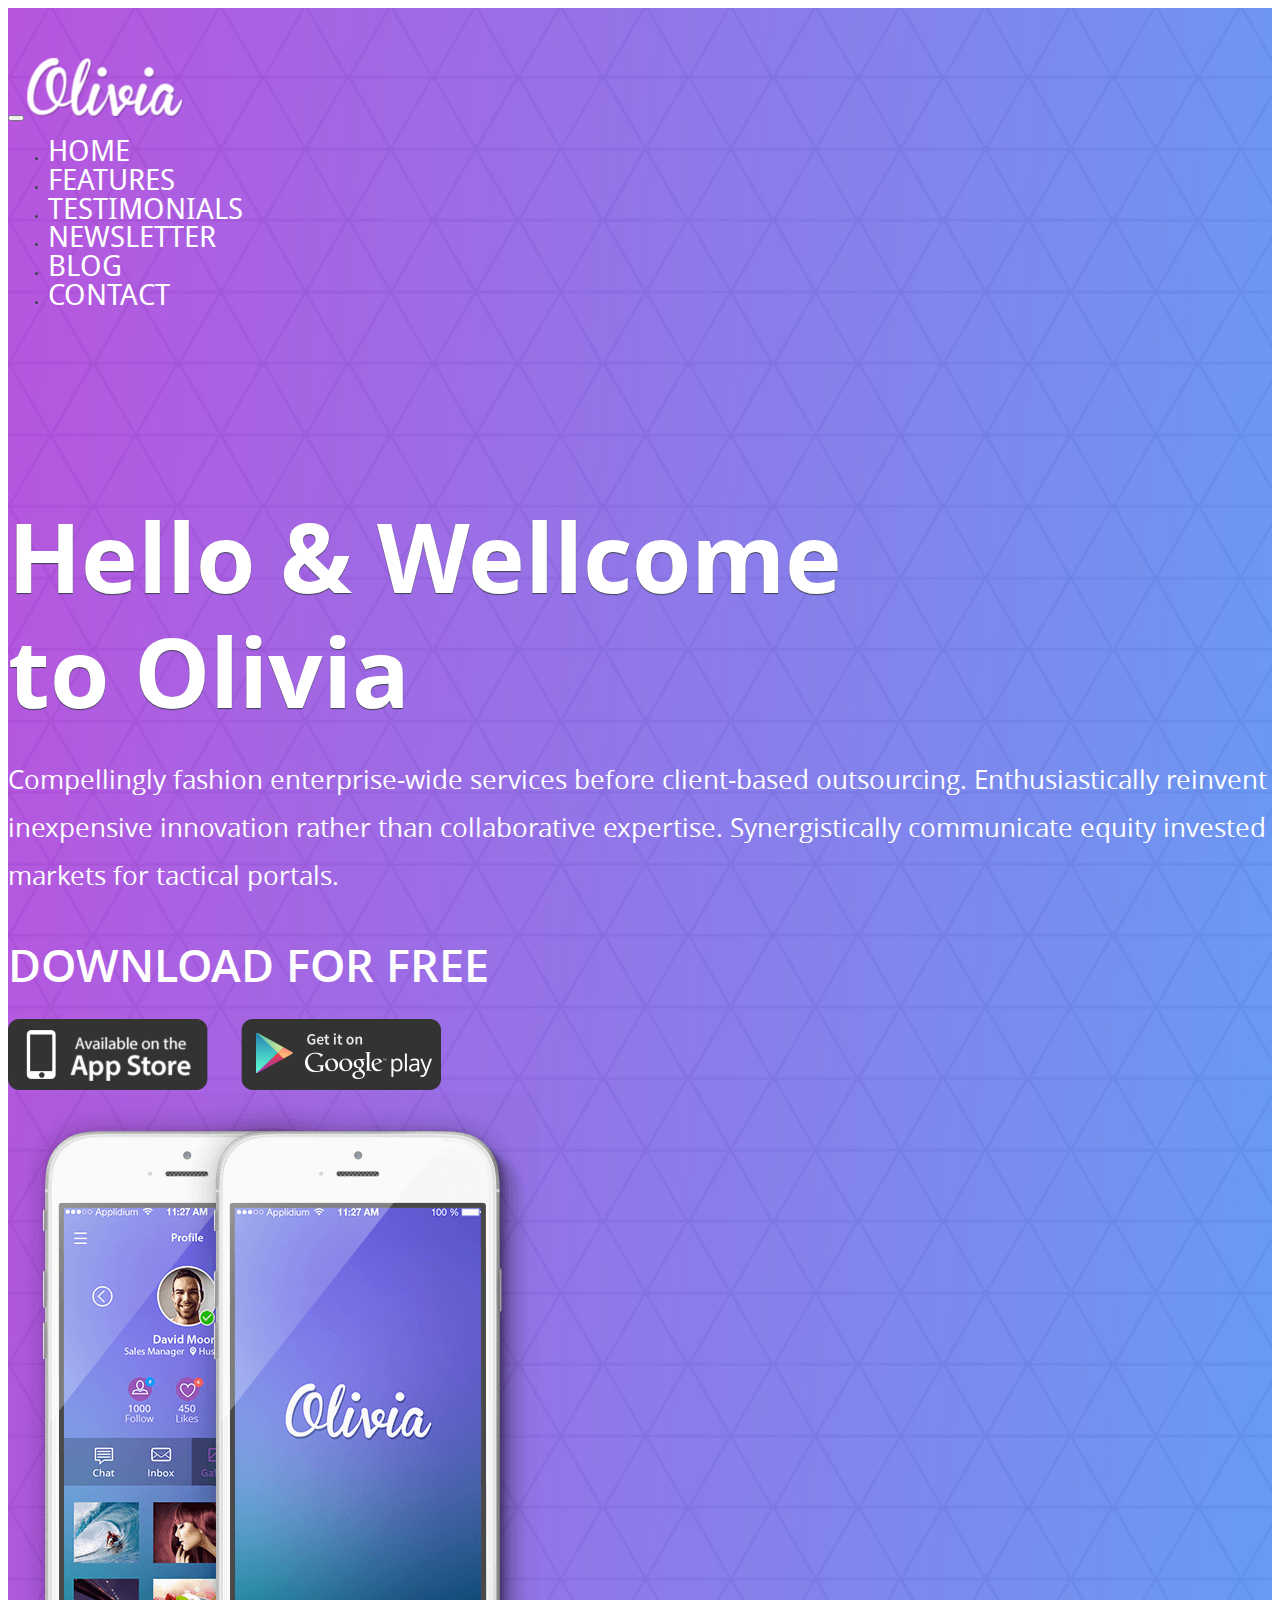
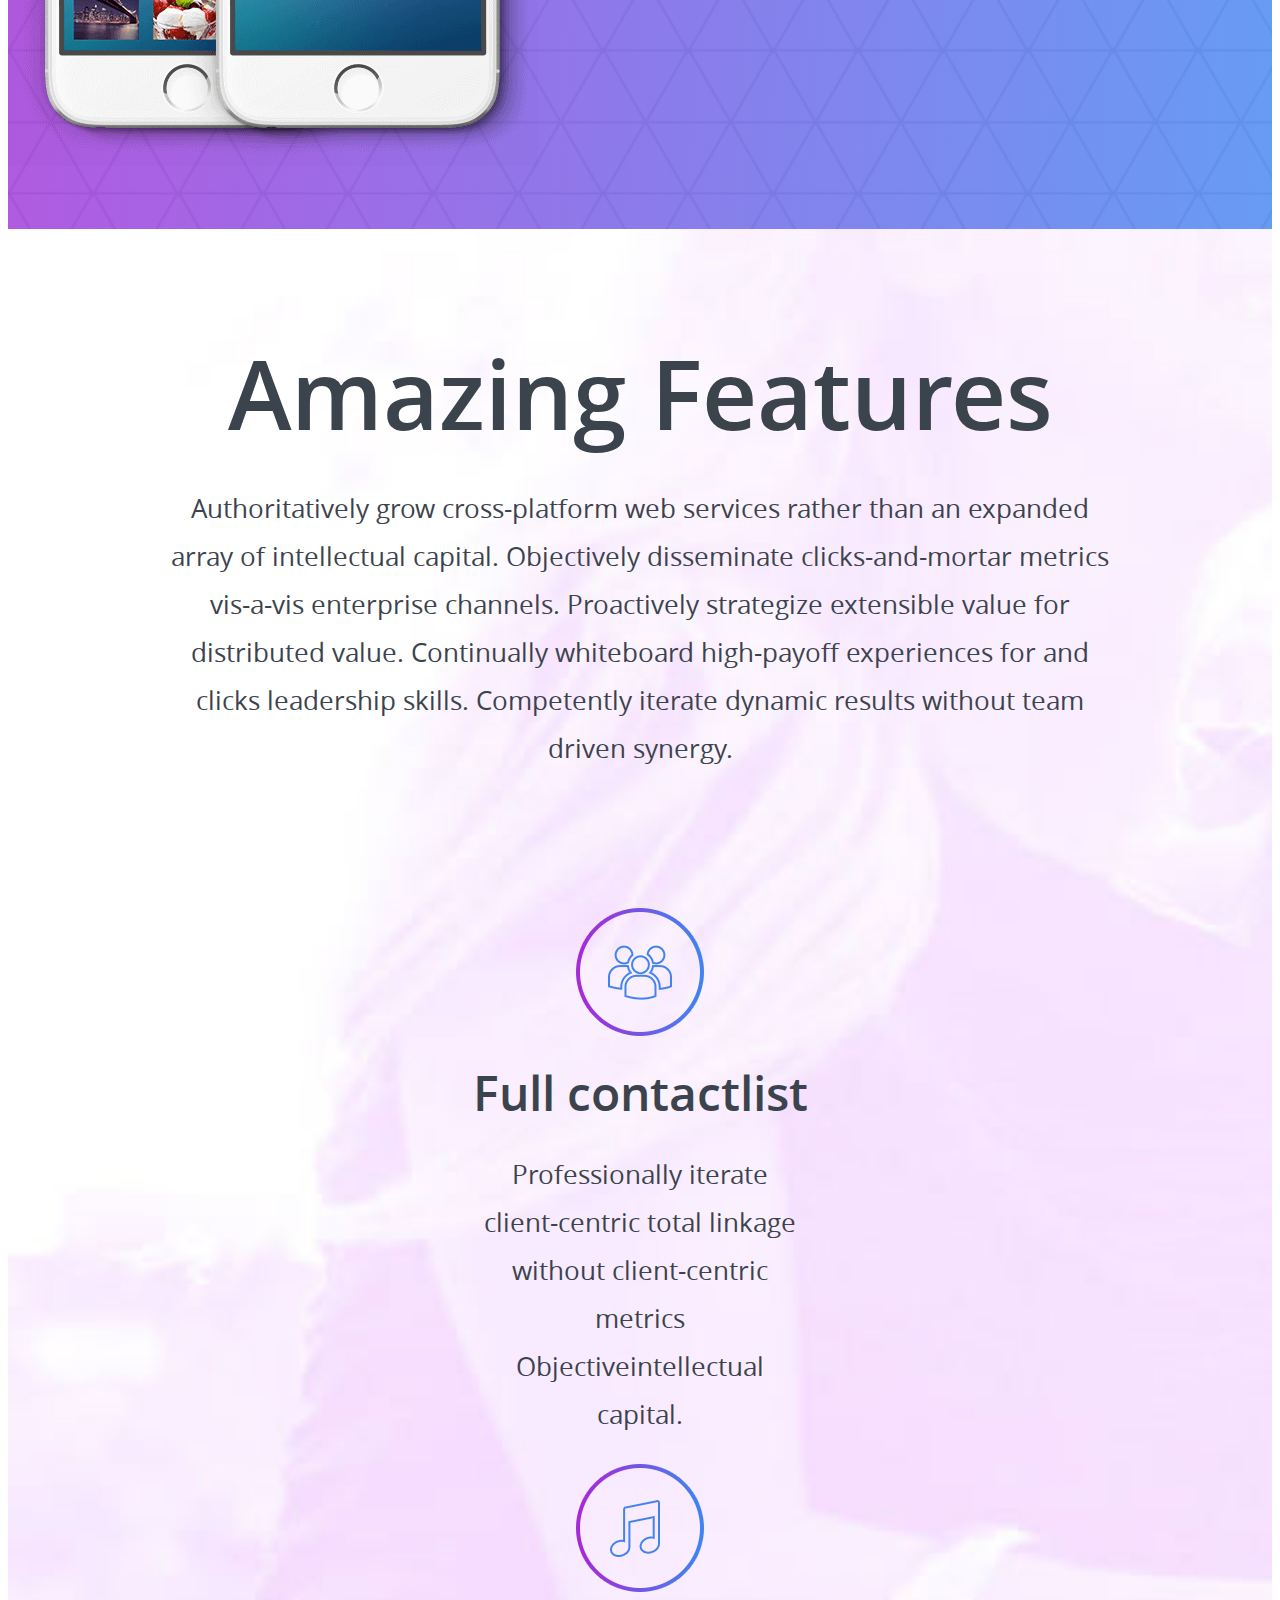
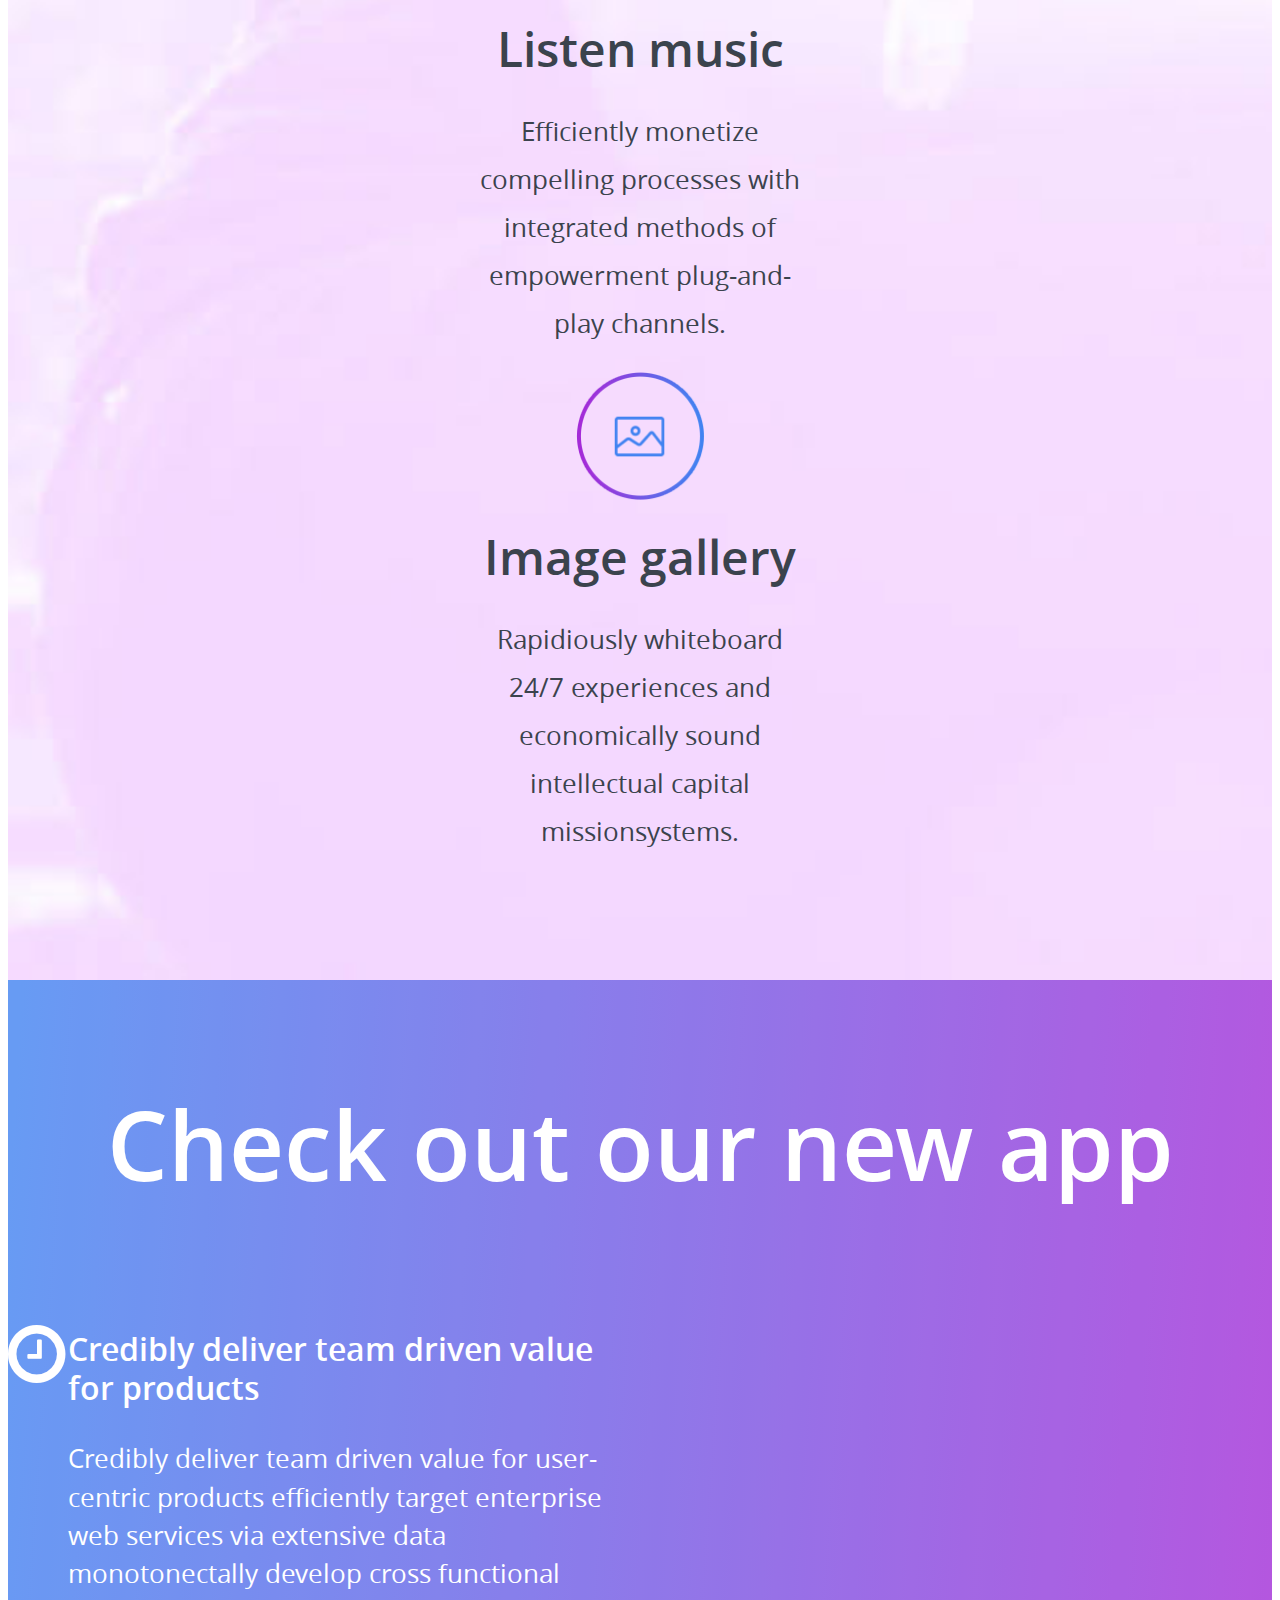
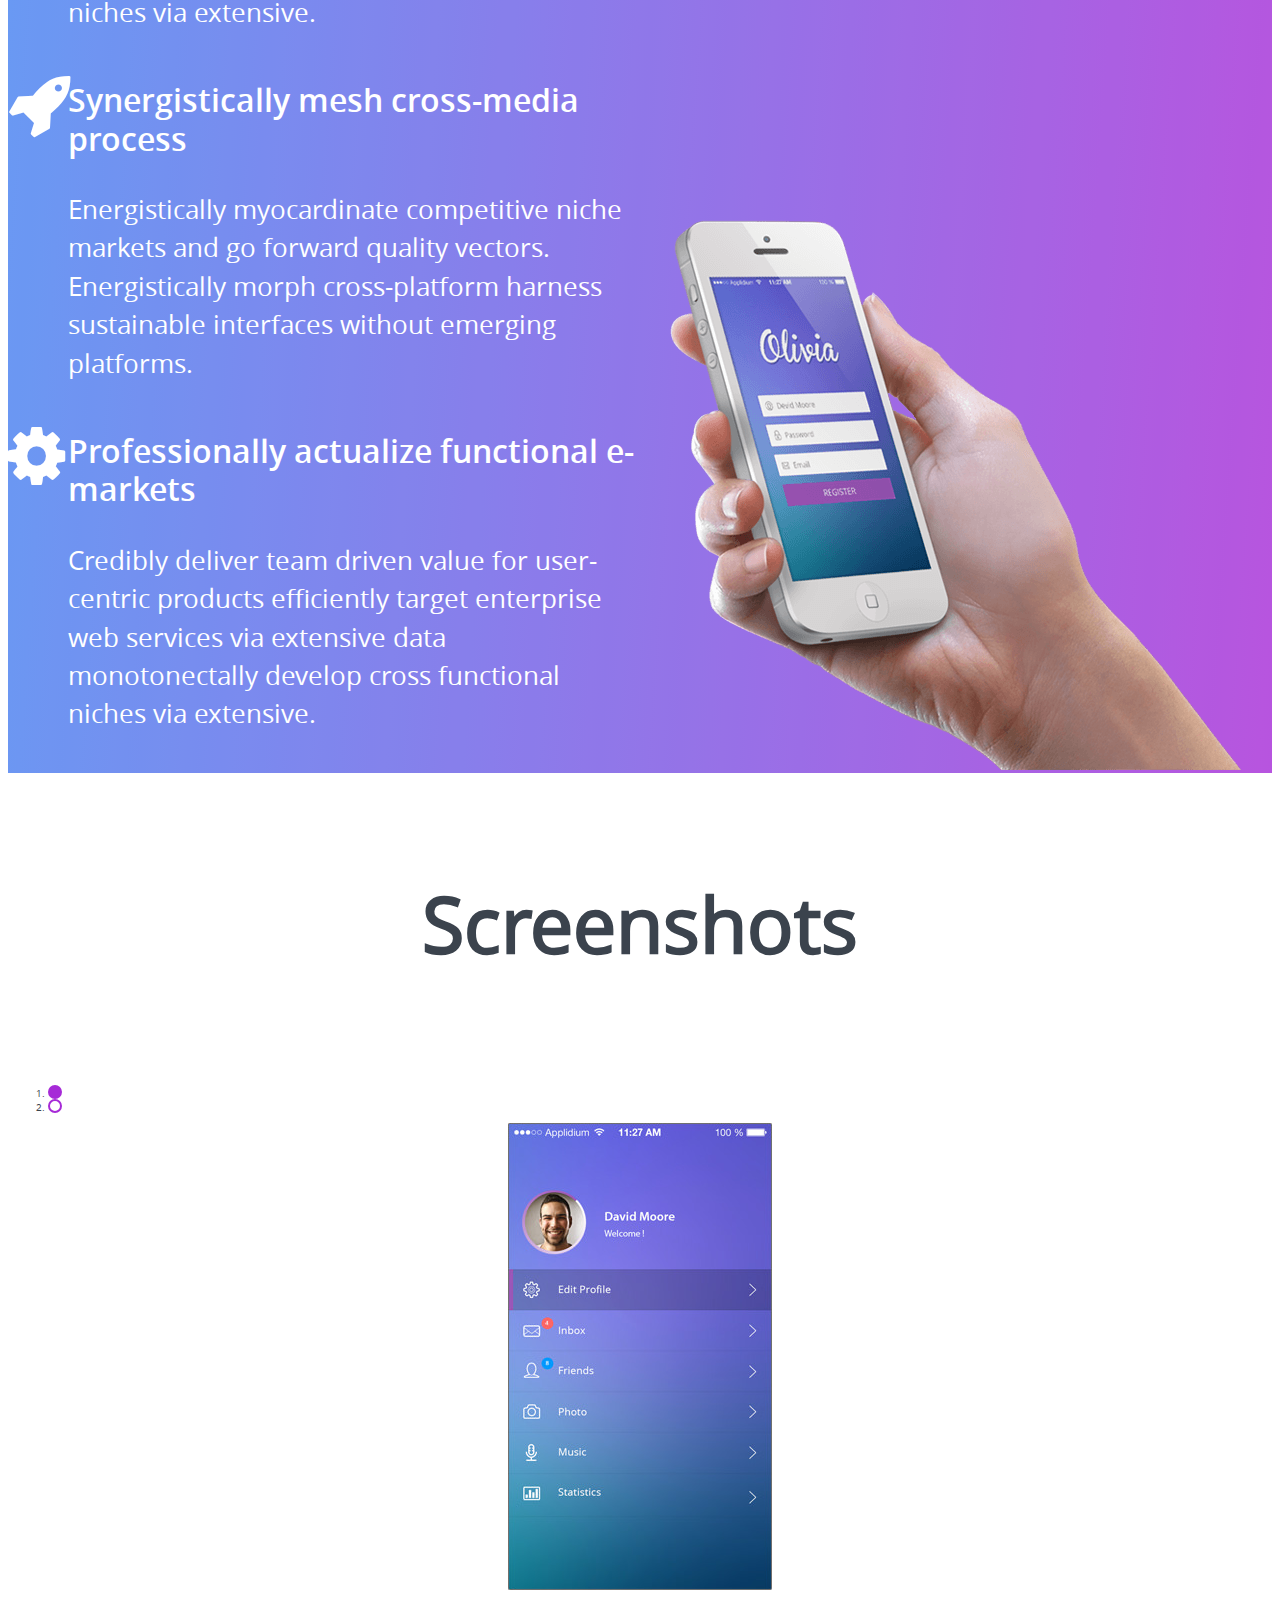
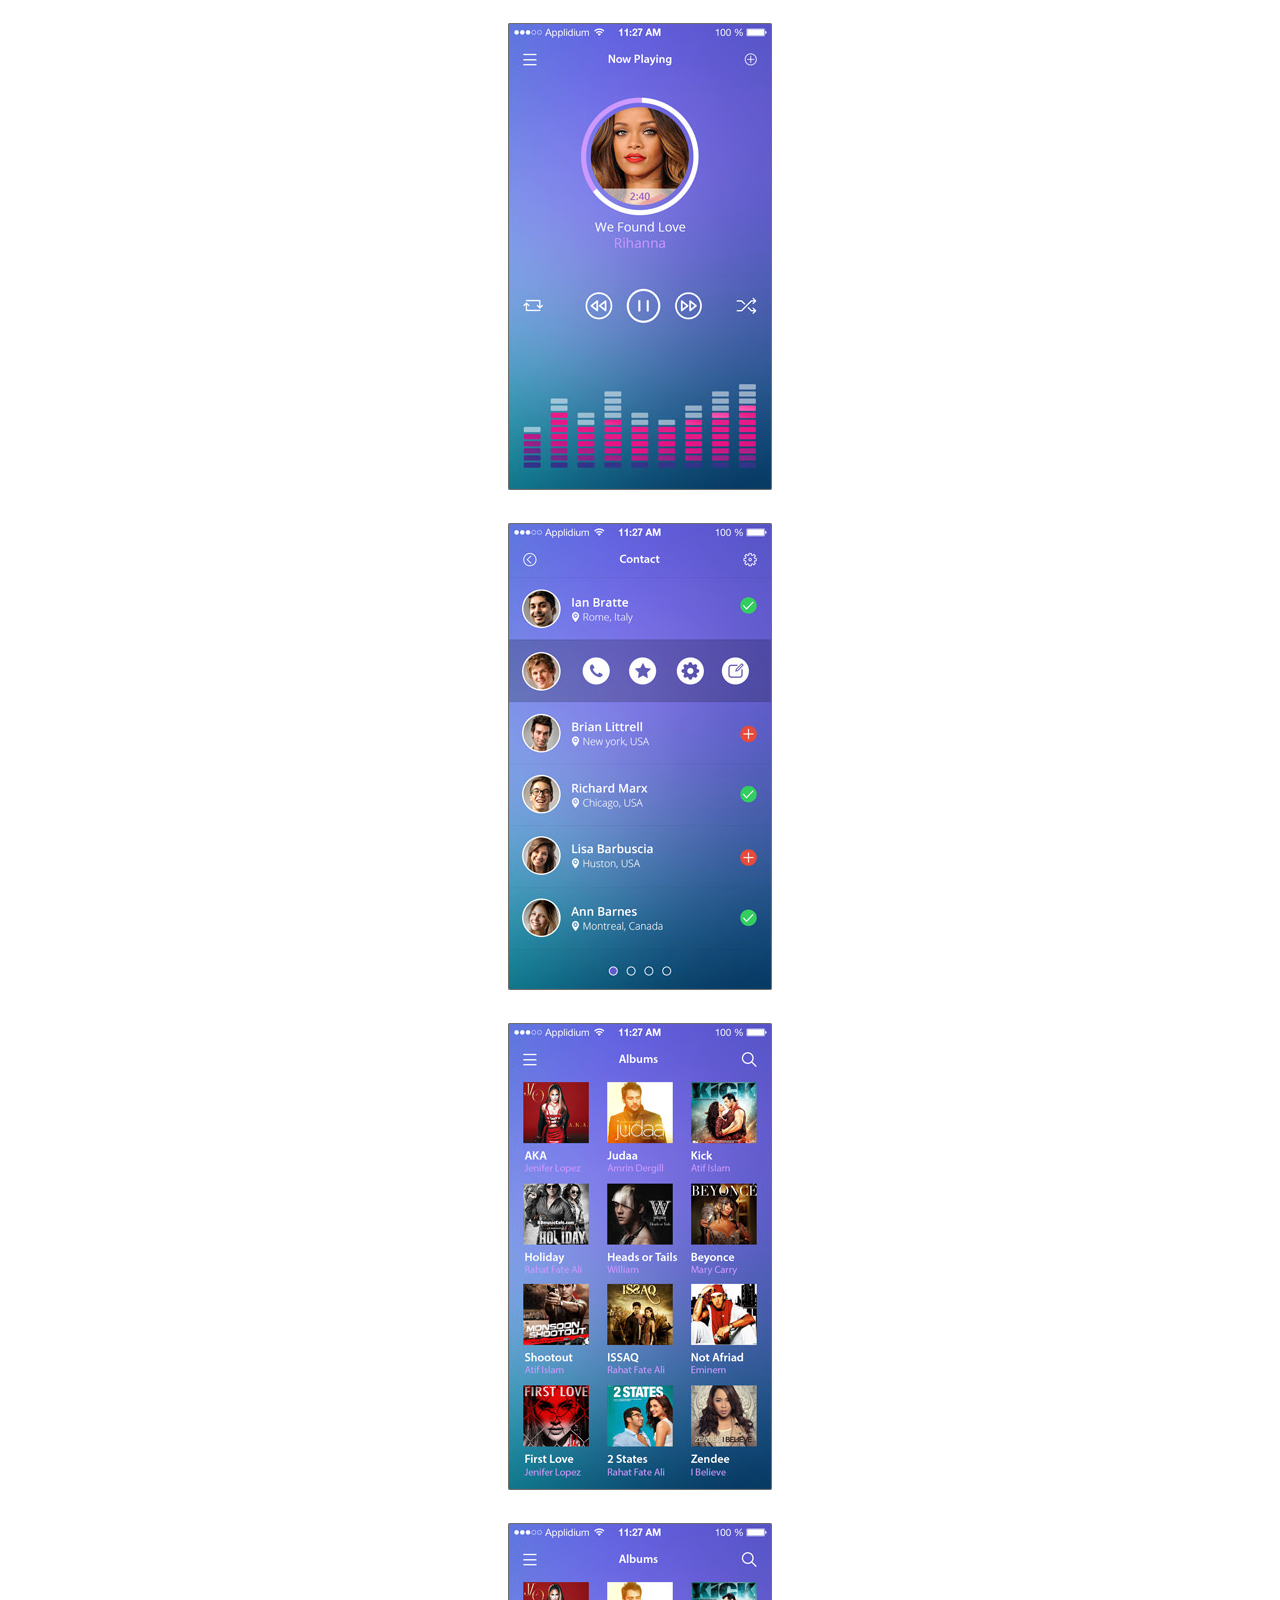
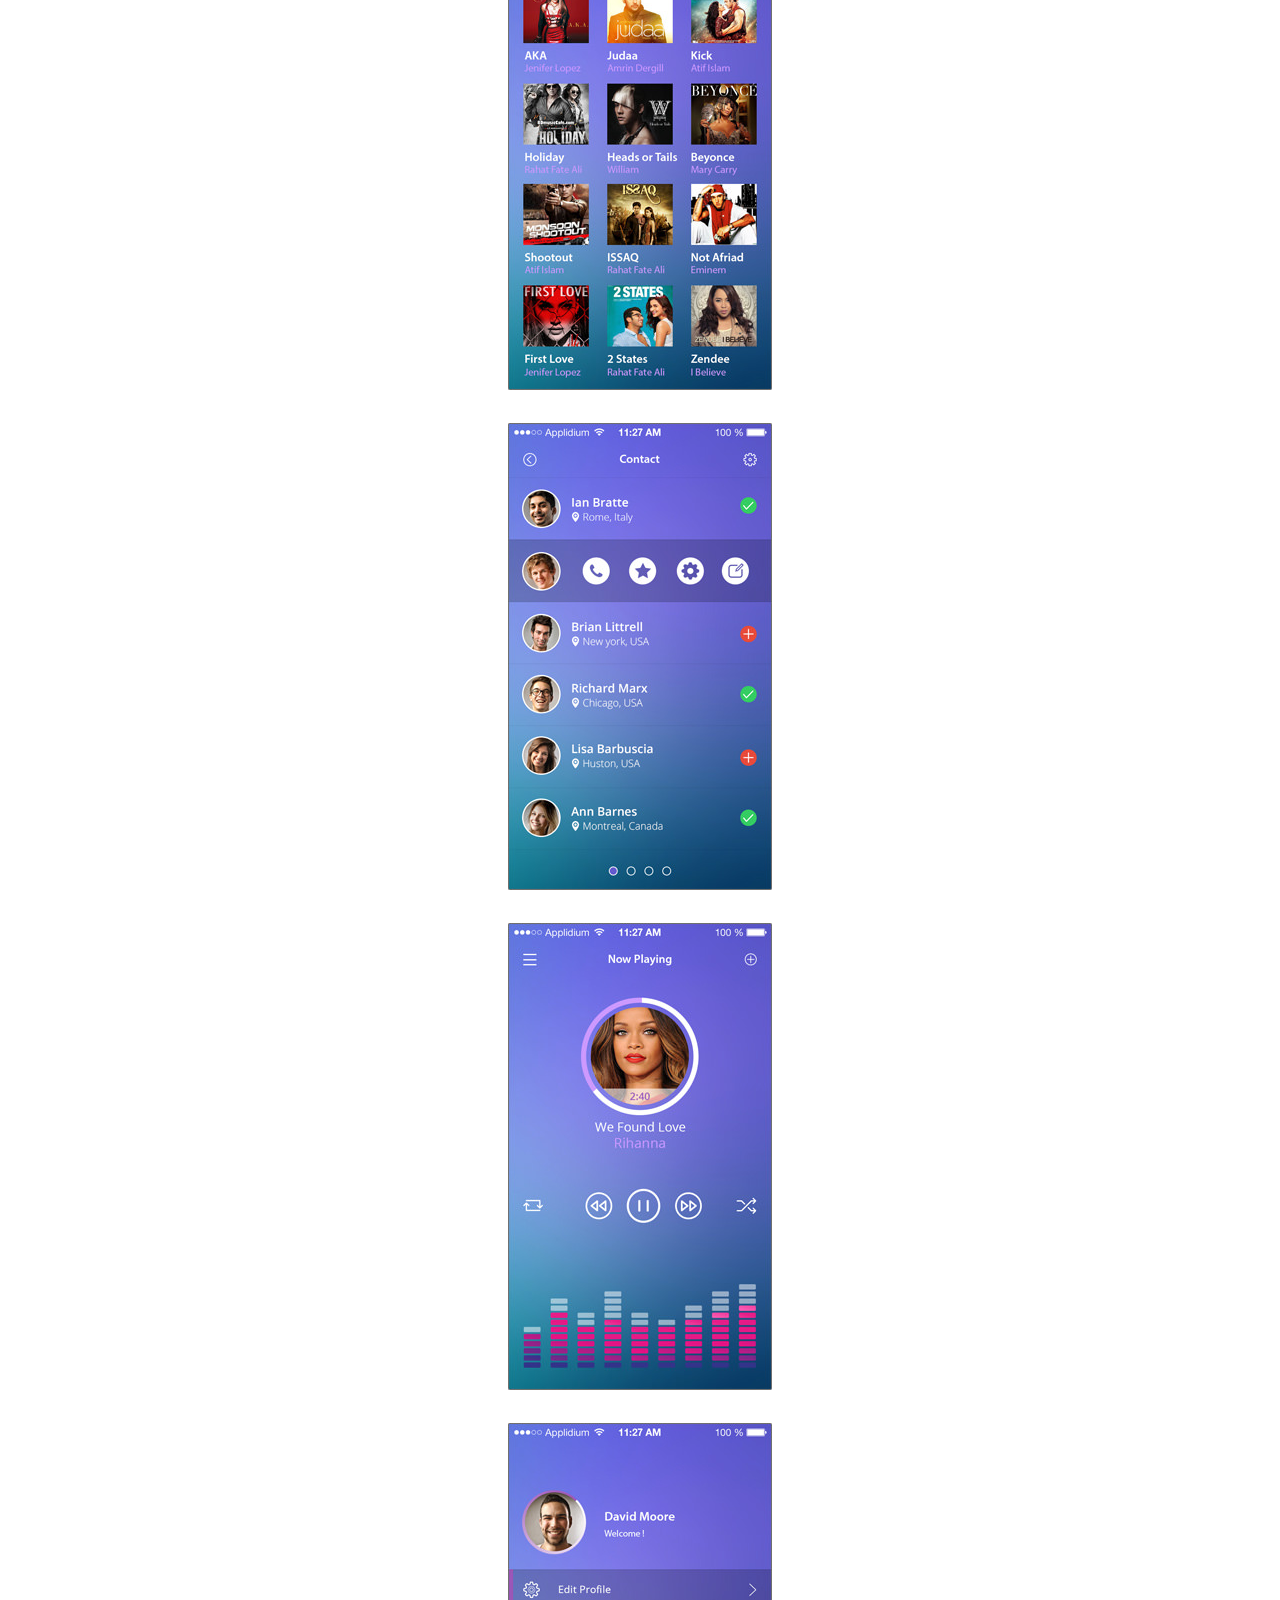
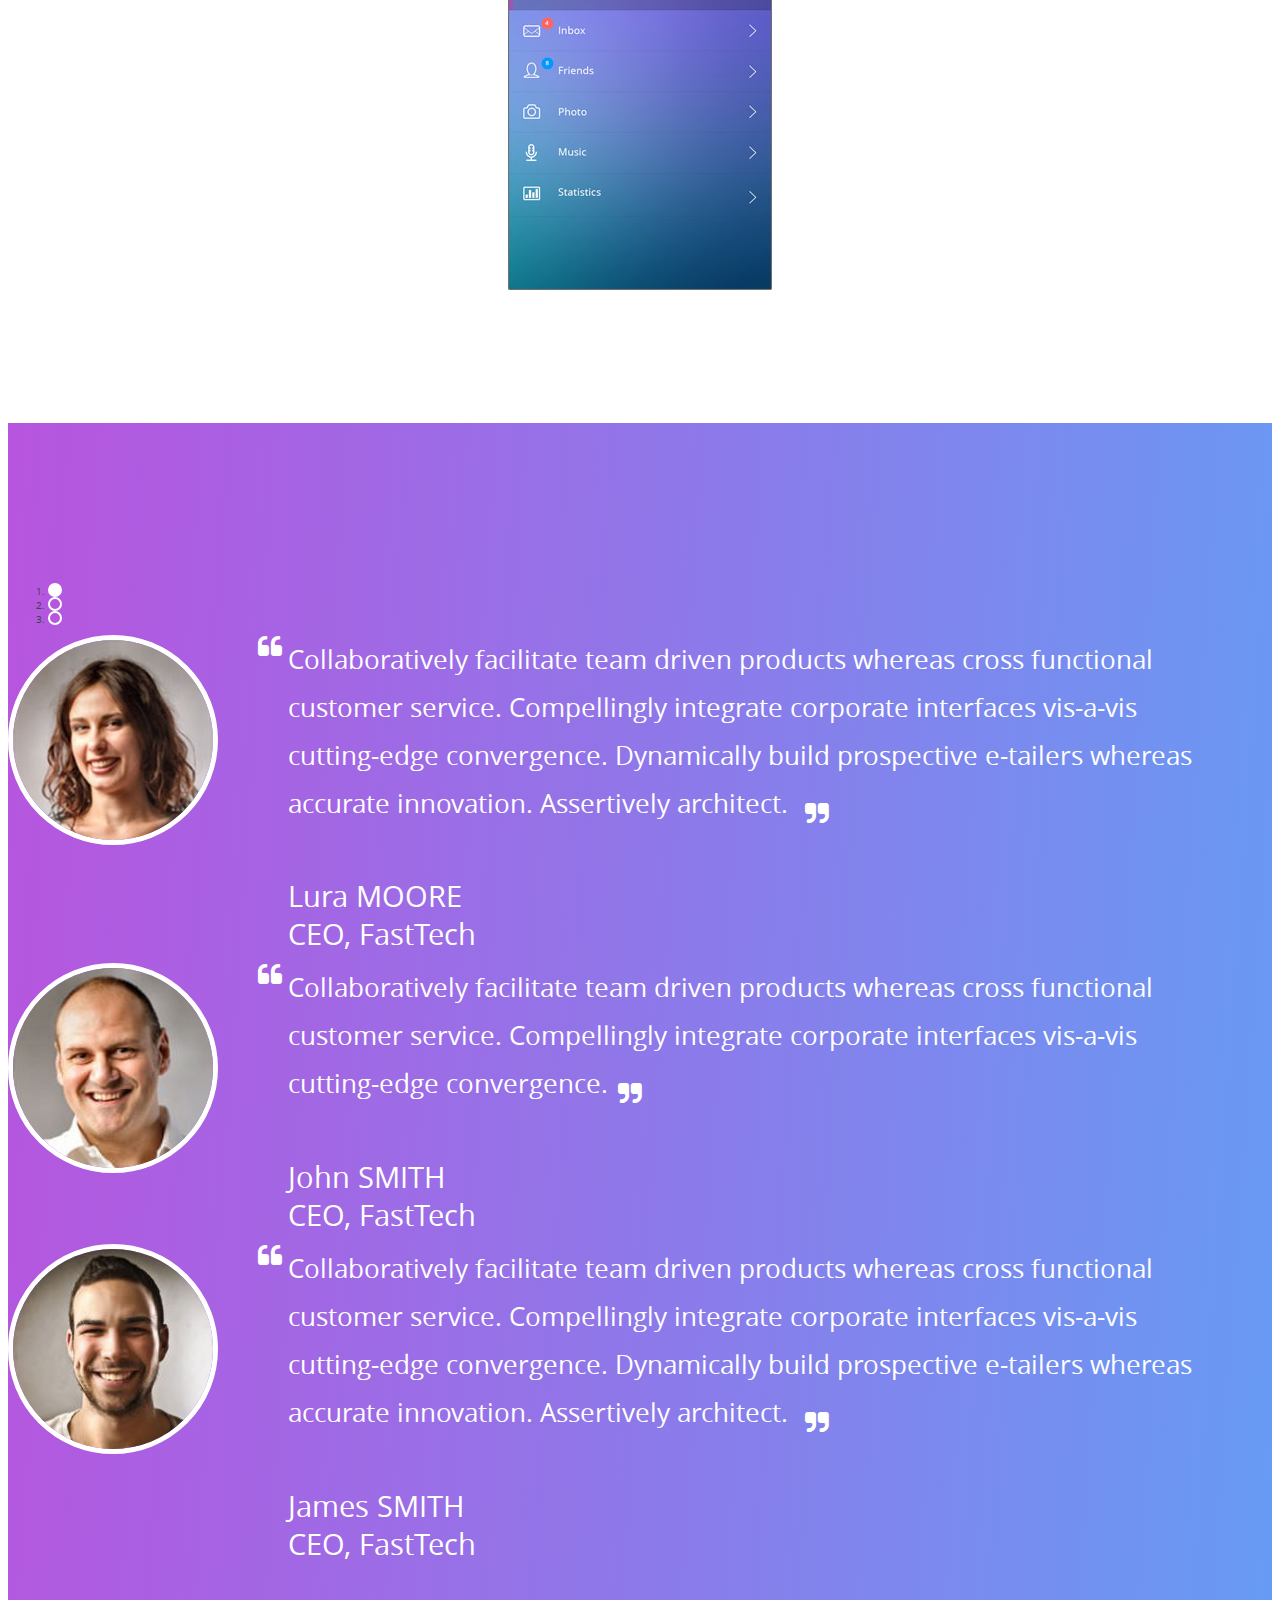
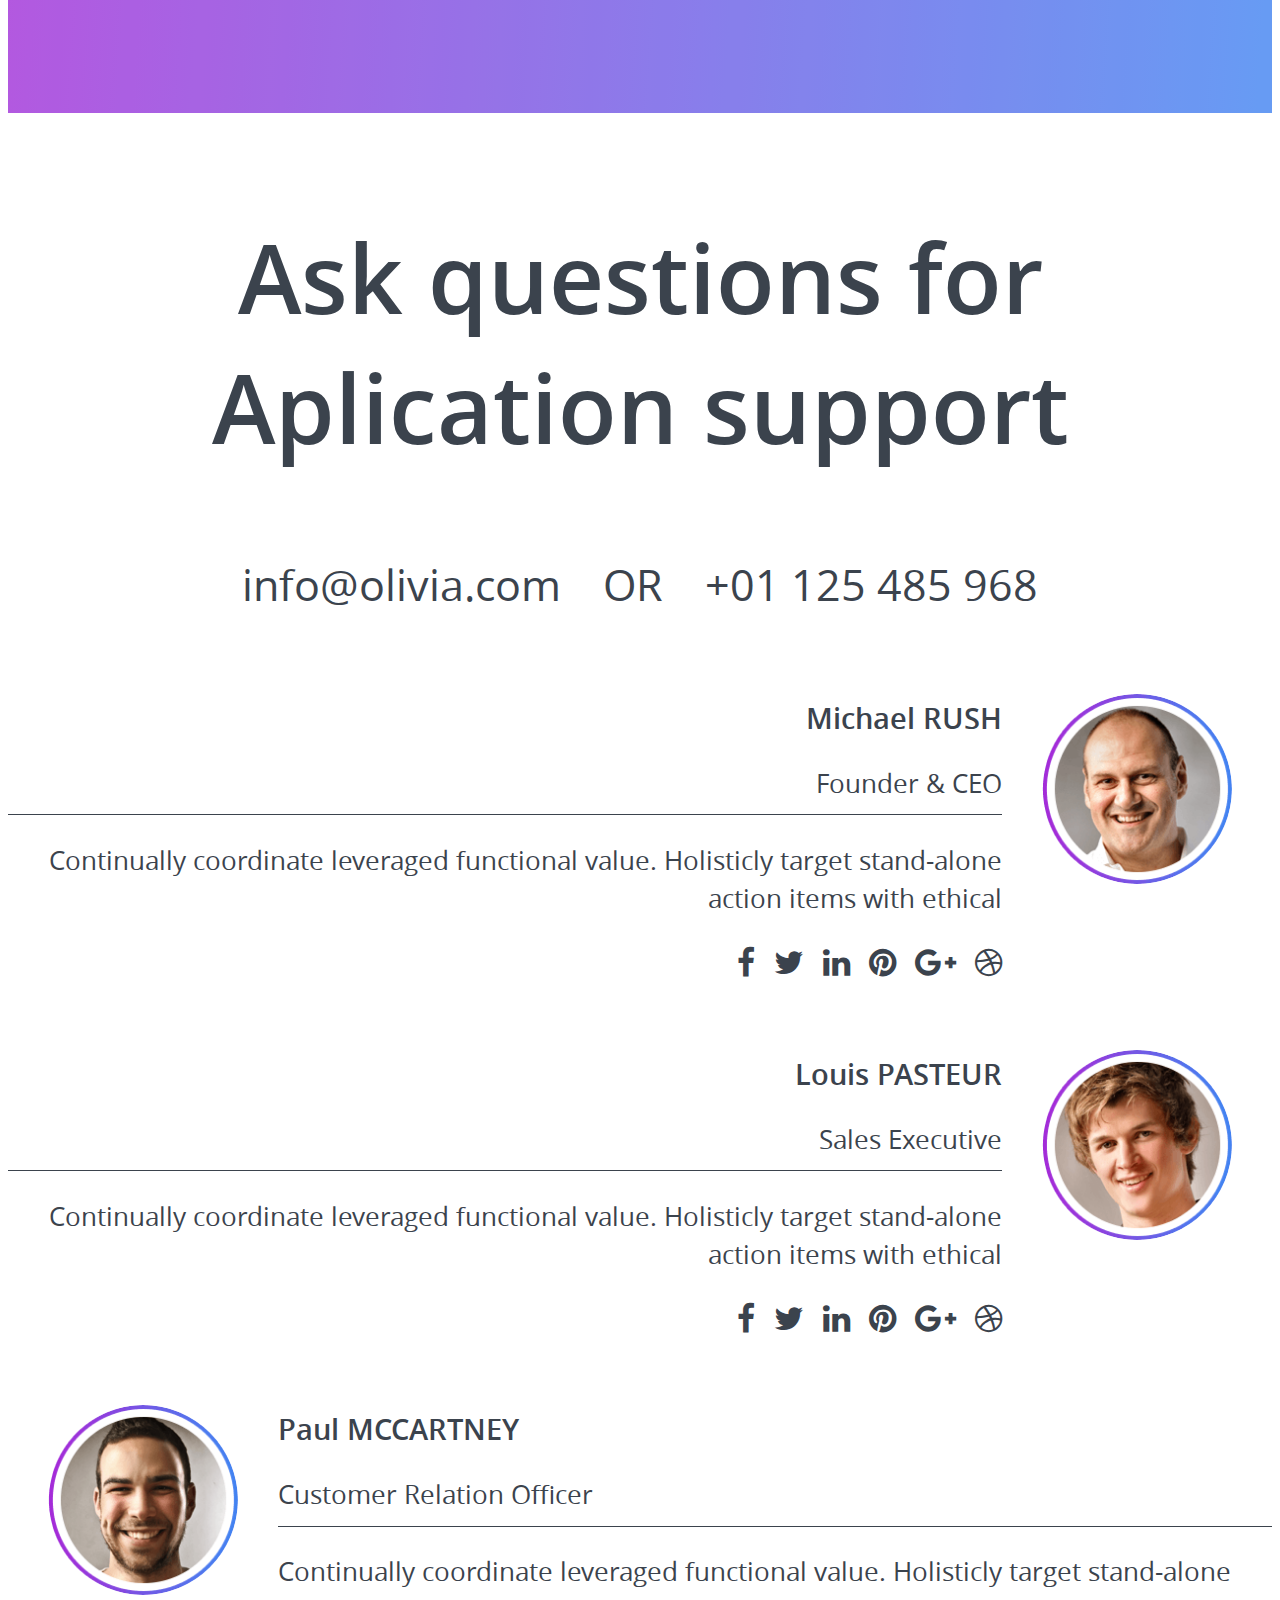
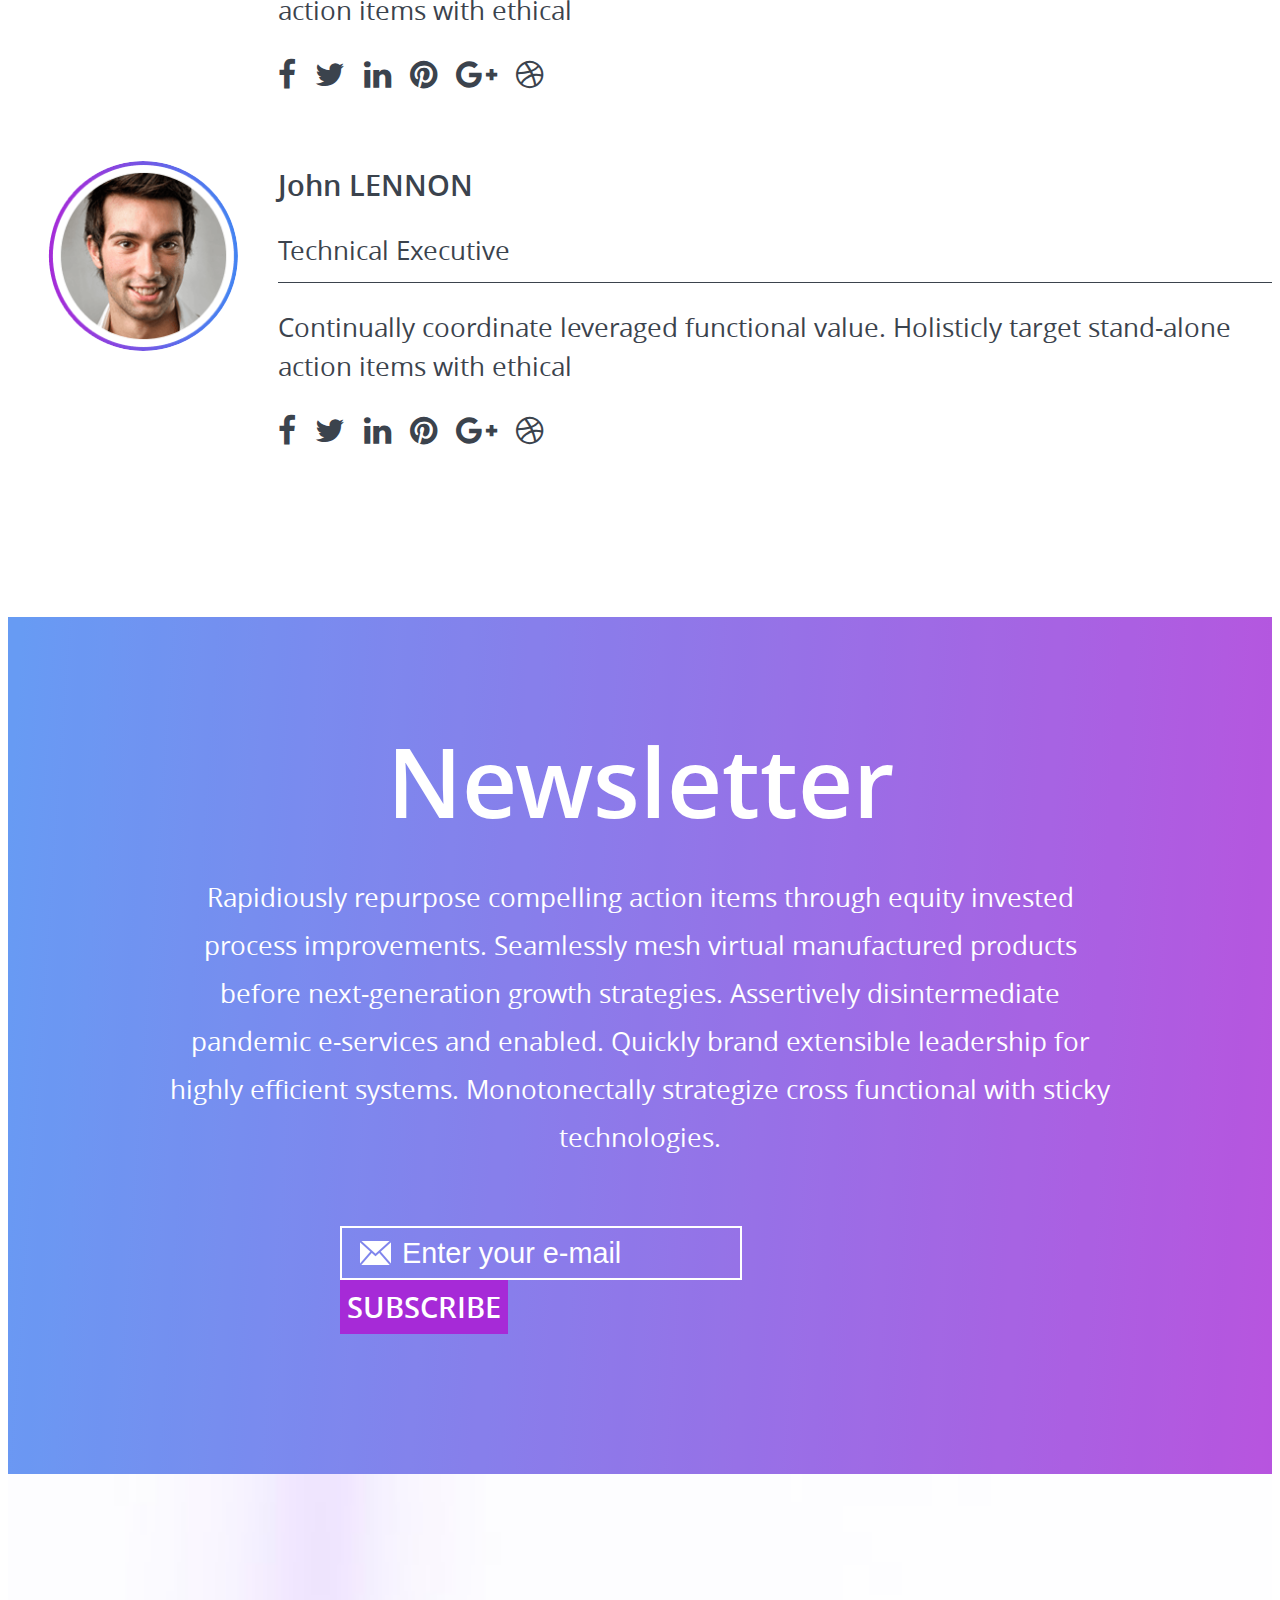
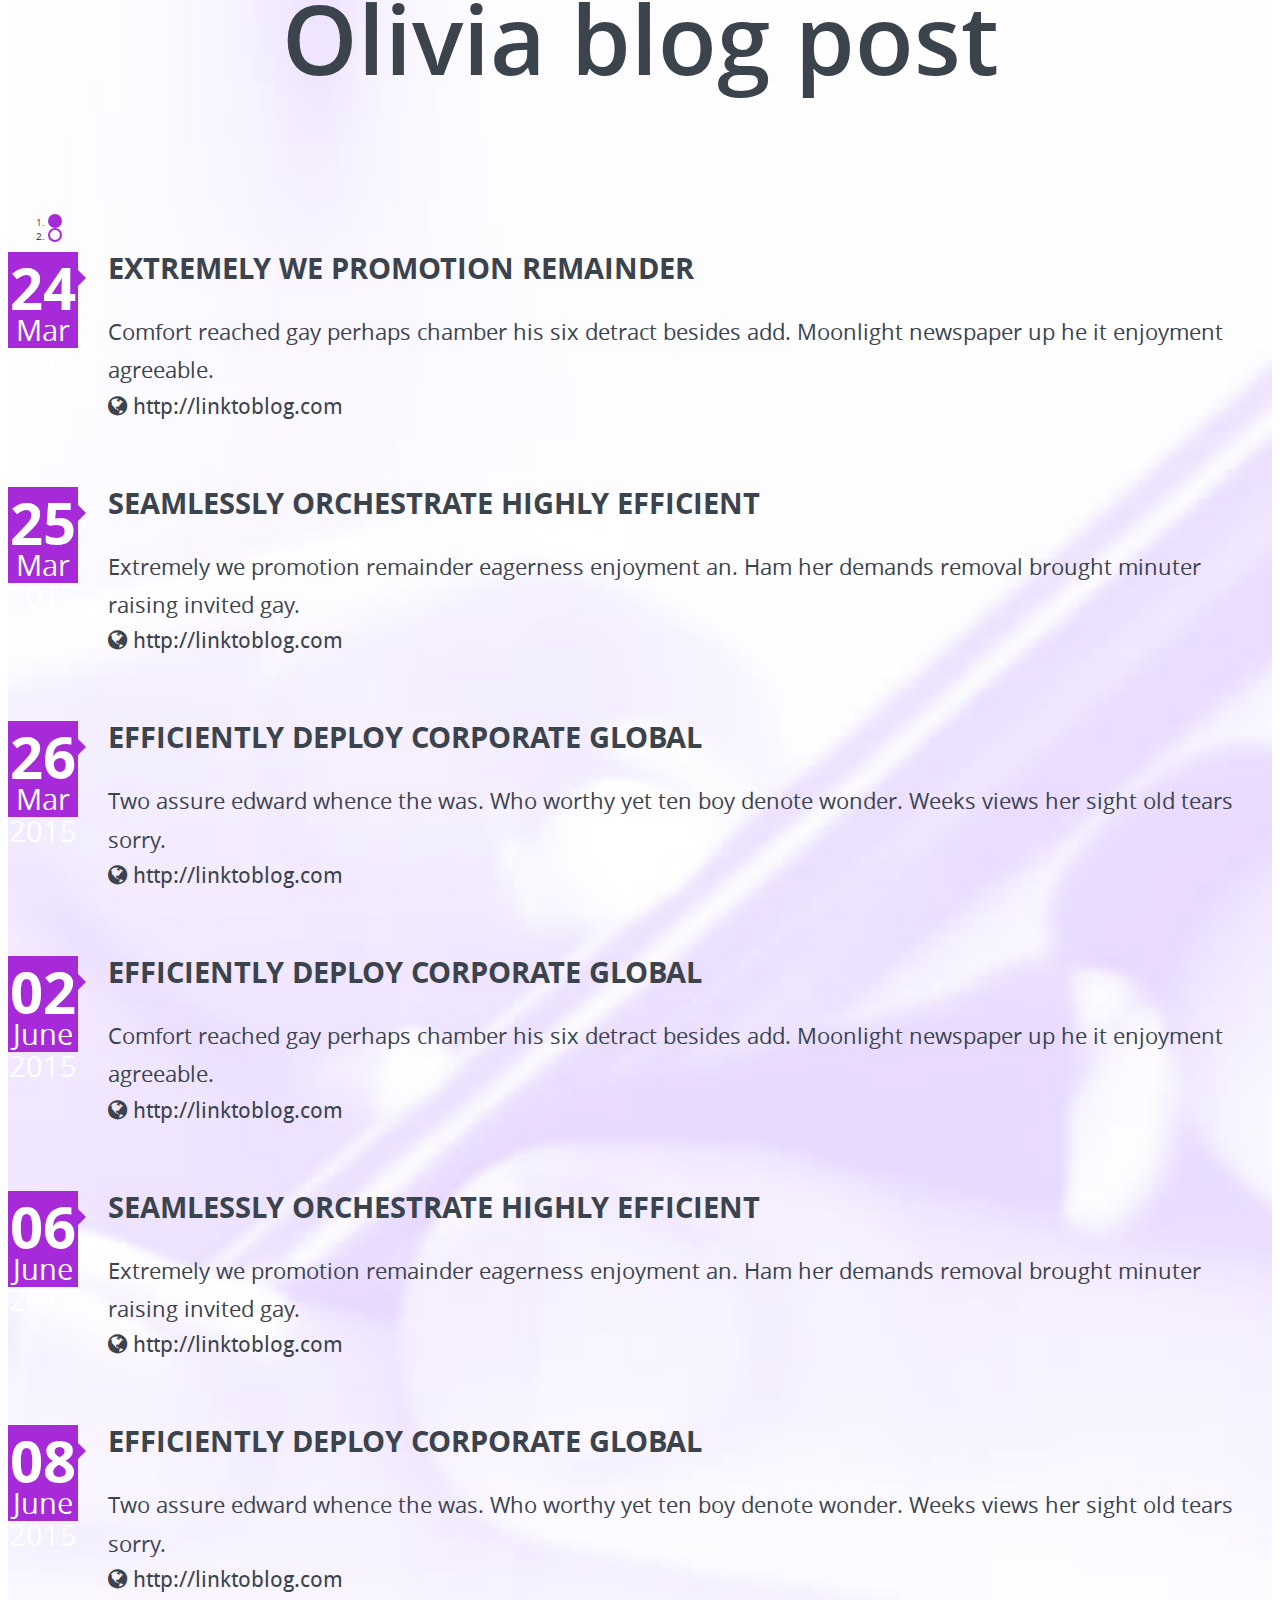
<file: product/index.html>
<!DOCTYPE html>
<html lang="en">

<head>
	<meta charset="utf-8">

	<title>Olivia landing template</title>
	<meta name="description" content="">
	<meta http-equiv="X-UA-Compatible" content="IE=edge">
	<meta name="viewport" content="width=device-width, initial-scale=1">

	<!-- Bootstrap styles -->
	<link rel="stylesheet" href="https://maxcdn.bootstrapcdn.com/bootstrap/3.3.6/css/bootstrap.min.css" integrity="sha384-1q8mTJOASx8j1Au+a5WDVnPi2lkFfwwEAa8hDDdjZlpLegxhjVME1fgjWPGmkzs7" crossorigin="anonymous">

	<!--Load Font Awsome without js-->
	<noscript><link rel="stylesheet" href="https://maxcdn.bootstrapcdn.com/font-awesome/4.5.0/css/font-awesome.min.css"></noscript>

	<!-- Load CSS Compilled without JS -->
	<link rel="stylesheet" href="css/style.css">

	<!--[if IE 9]>
	<link rel="stylesheet" href="css/ie9.css">
	<![endif]-->
</head>

<body class="page" data-spy="scroll" data-target="#navbar" data-offset="100">

	<!-- HEADER -->
	<header class="header" id="home">

		<div class="header__filter"></div>

		<nav class="navbar" id="navbar-container">

			<div class="container">

			<!-- Brand and toggle get grouped for better mobile display -->
				<div class="navbar-header">
					<button type="button" class="navbar-toggle collapsed" data-toggle="collapse" data-target="#navbar" aria-expanded="false">
						<span class="icon-bar"></span>
						<span class="icon-bar"></span>
						<span class="icon-bar"></span>
					</button>
					<a class="navbar-brand" href="index.html"><img src="img/static/logo.png" alt="logo" class="logo"></a>
				</div>

				<!-- Collect the nav links, forms, and other content for toggling -->
				<div class="collapse navbar-collapse" id="navbar">
					<ul class="nav navbar-nav navbar-right">
						<li><a class="js-link" href="#home">Home</a></li>
						<li><a class="js-link" href="#features">Features</a></li>
						<li><a class="js-link" href="#testimonials">Testimonials</a></li>
						<li><a class="js-link" href="#newsletter">Newsletter</a></li>
						<li><a class="js-link" href="#blog">Blog</a></li>
						<li><a class="js-link" href="#contact">Contact</a></li>
					</ul>
				</div><!-- /.navbar-collapse -->

			</div><!-- /.container-->
		</nav>

		<div class="header__content js-header-content">
			<div class="container">
				<div class="row">

					<div class="col-sm-6 col-sm-push-6 col-md-7 col-md-push-5">

						<div class="intro animated bounceInRight">
							<h1 class="intro__title">Hello &amp; Wellcome <br> to Olivia</h1>
							<p class="intro__text">Compellingly fashion enterprise-wide services before client-based outsourcing. Enthusiastically reinvent inexpensive innovation rather than collaborative expertise. Synergistically communicate equity invested markets for tactical portals. </p>

							<h2 class="intro__subtitle">Download for free</h2>
							<div class="intro__links">
								<a href="#" class="intro__btn">
									<img src="img/static/icon-appstore.png" alt="Appstore" class="intro__btn-img">
								</a>
								<a href="#" class="intro__btn">
									<img src="img/static/icon-androidmarket.png" alt="" class="intro__btn-img">
								</a>
							</div>
						</div><!-- /.intro -->

					</div>

					<div class="col-sm-6 col-sm-pull-6 col-md-5 col-md-pull-7">
						<img src="img/static/iphone.png" alt="iphone" class="img-responsive header__img animated bounceInLeft">
					</div>

				</div>
			</div><!-- /.container -->
		</div><!-- /.header__content -->
	</header><!-- /.header -->


<!-- Load Font Awsome -->
<script>var font=document.createElement("link");font.rel="stylesheet";
	font.href="https://maxcdn.bootstrapcdn.com/font-awesome/4.5.0/css/font-awesome.min.css";document.getElementsByTagName("head")[0].appendChild(font);
</script>


	<!-- FEATURES 1-->
	<div class="section section_features-1" id="features">
		<div class="container">
			<h2 class="section__title">Amazing Features</h2>

			<p class="section__text">Authoritatively grow cross-platform web services rather than an expanded array of intellectual capital. Objectively disseminate clicks-and-mortar metrics vis-a-vis enterprise channels. Proactively strategize extensible value for distributed value. Continually whiteboard high-payoff experiences for and clicks leadership skills. Competently iterate dynamic results without team driven synergy.</p>

			<div class="features">
				<div class="row">

					<div class="col-sm-4 col-md-4">
						<div class="feature">
							<div class="feature__img feature__img_1">
							</div>
							<h3 class="feature__title">Full contactlist</h3>
							<p class="feature__text">Professionally iterate client-centric total linkage without client-centric metrics Objectiveintellectual capital. </p>
						</div>
					</div>

					<div class="col-sm-4 col-md-4">
						<div class="feature">
							<div class="feature__img feature__img_2">
							</div>
							<h3 class="feature__title">Listen music</h3>
							<p class="feature__text">Efficiently monetize compelling processes with integrated methods of empowerment plug-and-play channels.</p>
						</div>
					</div>

					<div class="col-sm-4 col-md-4">
						<div class="feature">
							<div class="feature__img feature__img_3">
							</div>
							<h3 class="feature__title">Image gallery</h3>
							<p class="feature__text">Rapidiously whiteboard 24/7 experiences and economically sound intellectual capital missionsystems.</p>
						</div>
					</div>
				</div><!-- /.row -->
			</div><!-- /.features -->

		</div><!-- /.container -->
	</div><!-- /.section -->


	<!-- FEATURES 2 -->
	<div class="section section_features-2">
		<div class="section__filter"></div>
		<div class="container">
			<h2 class="section__title section__title_invert">Check out our new app</h2>

			<div class="info-bar">

				<div class="info-bar__left-block">
					<div class="info-list">

						<div class="info-list__item js-info-item-1">
							<div class="info-list__item-icon">
								<i class="fa fa-clock-o"></i>
							</div>
							<div class="info-list__item-description">
								<h3 class="info-list__item-title">Credibly deliver team driven value for products</h3>
								<p class="info-list__item-text">Credibly deliver team driven value for user-centric products efficiently target enterprise web services via extensive data monotonectally develop cross functional niches via extensive.</p>
							</div>
						</div>

						<div class="info-list__item js-info-item-2">
							<div class="info-list__item-icon">
								<i class="fa fa-rocket"></i>
							</div>
							<div class="info-list__item-description">
								<h3 class="info-list__item-title">Synergistically mesh cross-media process </h3>
								<p class="info-list__item-text">Energistically myocardinate competitive niche markets and go forward quality vectors. Energistically morph cross-platform  harness sustainable interfaces without emerging platforms.</p>
							</div>
						</div>

						<div class="info-list__item js-info-item-3">
							<div class="info-list__item-icon">
								<i class="fa fa-cog"></i>
							</div>
							<div class="info-list__item-description">
								<h3 class="info-list__item-title">Professionally actualize functional e-markets</h3>
								<p class="info-list__item-text">Credibly deliver team driven value for user-centric products efficiently target enterprise web services via extensive data monotonectally develop cross functional niches via extensive. </p>
							</div>
						</div>

					</div><!-- /.info-list -->
				</div>

				<div class="info-bar__right-block">
					<img src="img/static/hand.png" alt="New app" class="img-responsive">
				</div>
			</div><!-- /.info-bar -->

		</div><!-- /.container -->
	</div><!-- /.section -->


	<!-- SCREENSHOTS -->
	<div class="section section_screenshots">
		<div class="container">
			<h2 class="section__title section__title_subtitle">Screenshots</h2>

			<div id="carousel-screenshots" class="carousel slide carousel-screenshots" data-ride="carousel">
				<!-- Indicators -->
				<ol class="carousel-indicators">
					<li data-target="#carousel-screenshots" data-slide-to="0" class="active"></li>
					<li data-target="#carousel-screenshots" data-slide-to="1"></li>
				</ol>

				<!-- Wrapper for slides -->
				<div class="carousel-inner js-carousel-inner" role="listbox">

					<div class="item active">
						<div class="row">
							<div class="col-xs-6 col-sm-3">
								<div class="screenshot screenshot_opened">
									<img class="img-responsive" src="img/content/screen-1.jpg" alt="screenshot">
								</div>
							</div>
							<div class="col-xs-6 col-sm-3">
								<div class="screenshot">
									<img class="img-responsive" src="img/content/screen-2.jpg" alt="screenshot">
								</div>
							</div>
							<div class="col-xs-6 col-sm-3">
								<div class="screenshot">
									<img class="img-responsive" src="img/content/screen-3.jpg" alt="screenshot">
								</div>
							</div>
							<div class="col-xs-6 col-sm-3">
								<div class="screenshot">
									<img class="img-responsive" src="img/content/screen-4.jpg" alt="screenshot">
								</div>
							</div>
						</div>
					</div><!-- /.item -->

					<div class="item">
						<div class="row">
							<div class="col-xs-6 col-sm-3">
								<div class="screenshot">
									<img class="img-responsive" src="img/content/screen-4.jpg" alt="screenshot">
								</div>
							</div>
							<div class="col-xs-6 col-sm-3">
								<div class="screenshot">
									<img class="img-responsive" src="img/content/screen-3.jpg" alt="screenshot">
								</div>
							</div>
							<div class="col-xs-6 col-sm-3">
								<div class="screenshot">
									<img class="img-responsive" src="img/content/screen-2.jpg" alt="screenshot">
								</div>
							</div>
							<div class="col-xs-6 col-sm-3">
								<div class="screenshot">
									<img class="img-responsive" src="img/content/screen-1.jpg" alt="screenshot">
								</div>
							</div>
						</div>
					</div><!-- /.item -->

				</div>
			</div>

		</div><!-- /.container -->
	</div><!-- /.section -->


	<!-- TESTIMONIALS -->
	<div class="section section_testimonials" id="testimonials">
		<div class="section__filter"></div>

		<div class="container">
			<div id="carousel-testimonials" class="carousel slide carousel-testimonials" data-ride="carousel">
					<!-- Indicators -->
					<ol class="carousel-indicators">
						<li data-target="#carousel-testimonials" data-slide-to="0" class="active"></li>
						<li data-target="#carousel-testimonials" data-slide-to="1"></li>
						<li data-target="#carousel-testimonials" data-slide-to="2"></li>
					</ol>

					<!-- Wrapper for slides -->
					<div class="carousel-inner js-carousel-inner" role="listbox">

						<div class="item active">
							<div class="testimonial">
								<img src="img/content/face-1.jpg" alt="Autor" class="testimonial__author-photo">
								<blockquote class="testimonial__blockquote">
									<p class="testimonial__body"><i class="fa fa-quote-left"></i> Collaboratively facilitate team driven products whereas cross functional customer service. Compellingly integrate corporate interfaces vis-a-vis cutting-edge convergence. Dynamically build prospective e-tailers whereas accurate innovation. Assertively architect. <i class="fa fa-quote-right"></i></p>
									<footer class="testimonial__footer">
										<cite class="testimonial__cite">Lura MOORE<br> CEO, FastTech</cite>
									</footer>
								</blockquote>
							</div>
						</div><!-- /.item -->

						<div class="item">
							<div class="testimonial">
								<img src="img/content/face-2.jpg" alt="Autor" class="testimonial__author-photo">
								<blockquote class="testimonial__blockquote">
									<p class="testimonial__body"><i class="fa fa-quote-left"></i> Collaboratively facilitate team driven products whereas cross functional customer service. Compellingly integrate corporate interfaces vis-a-vis cutting-edge convergence.<i class="fa fa-quote-right"></i></p>
									<footer class="testimonial__footer">
										<cite class="testimonial__cite">John SMITH<br> CEO, FastTech</cite>
									</footer>
								</blockquote>
							</div>
						</div><!-- /.item -->

						<div class="item">
							<div class="testimonial">
								<img src="img/content/face-3.jpg" alt="Autor" class="testimonial__author-photo">
								<blockquote class="testimonial__blockquote">
									<p class="testimonial__body"><i class="fa fa-quote-left"></i> Collaboratively facilitate team driven products whereas cross functional customer service. Compellingly integrate corporate interfaces vis-a-vis cutting-edge convergence. Dynamically build prospective e-tailers whereas accurate innovation. Assertively architect. <i class="fa fa-quote-right"></i></p>
									<footer class="testimonial__footer">
										<cite class="testimonial__cite">James SMITH<br> CEO, FastTech</cite>
									</footer>
								</blockquote>
							</div>
						</div><!-- /.item -->
					</div>
			</div>
		</div><!-- /.container -->
	</div><!-- /.section -->


	<!-- SUPPORT -->
	<div class="section">
		<div class="container">
			<h2 class="section__title">Ask questions for Aplication support</h2>

			<div class="support">
				<p class="support__contacts">info@olivia.com <span>&nbsp;or&nbsp;</span> +01 125 485 968</p>
				<div class="row">

					<div class="col-sm-12 col-sm-offset-0 col-md-offset-1 col-md-10 col-lg-offset-0 col-lg-6">

						<div class="worker js-worker-1">
							<img src="img/content/face-2.png" alt="alt" class="worker__photo">
							<div class="worker__info">
								<h3 class="worker__name">Michael <span>Rush</span></h3>
								<p class="worker__position">Founder &amp; CEO</p>
								<p class="worker__details">Continually coordinate leveraged functional value. Holisticly target stand-alone action items with ethical</p>
								<div class="worker__social">
									<ul class="social-list">
										<li class="social-list__item">
											<a href="#" class="social-list__link"><i class="fa fa-facebook"></i></a>
										</li>
										<li class="social-list__item">
											<a href="#" class="social-list__link"><i class="fa fa-twitter"></i></a>
										</li>
										<li class="social-list__item">
											<a href="#" class="social-list__link"><i class="fa fa-linkedin"></i></a>
										</li>
										<li class="social-list__item">
											<a href="#" class="social-list__link"><i class="fa fa-pinterest"></i></a>
										</li>
										<li class="social-list__item">
											<a href="#" class="social-list__link"><i class="fa fa-google-plus"></i></a>
										</li>
										<li class="social-list__item">
											<a href="#" class="social-list__link"><i class="fa fa-dribbble"></i></a>
										</li>
									</ul>
								</div>
							</div>
						</div>

						<div class="worker js-worker-2">
							<img src="img/content/face-4.png" alt="alt" class="worker__photo">
							<div class="worker__info">
								<h3 class="worker__name">Louis <span>Pasteur</span></h3>
								<p class="worker__position">Sales Executive</p>
								<p class="worker__details">Continually coordinate leveraged functional value. Holisticly target stand-alone action items with ethical</p>
								<div class="worker__social">
									<ul class="social-list">
										<li class="social-list__item">
											<a href="#" class="social-list__link"><i class="fa fa-facebook"></i></a>
										</li>
										<li class="social-list__item">
											<a href="#" class="social-list__link"><i class="fa fa-twitter"></i></a>
										</li>
										<li class="social-list__item">
											<a href="#" class="social-list__link"><i class="fa fa-linkedin"></i></a>
										</li>
										<li class="social-list__item">
											<a href="#" class="social-list__link"><i class="fa fa-pinterest"></i></a>
										</li>
										<li class="social-list__item">
											<a href="#" class="social-list__link"><i class="fa fa-google-plus"></i></a>
										</li>
										<li class="social-list__item">
											<a href="#" class="social-list__link"><i class="fa fa-dribbble"></i></a>
										</li>
									</ul>
								</div>
							</div>
						</div>

					</div>

					<div class="col-sm-12 col-sm-offset-0 col-md-offset-1 col-md-10 col-lg-offset-0 col-lg-6">

						<div class="worker worker_align_left js-worker-3">
							<img src="img/content/face-3.png" alt="alt" class="worker__photo worker__photo_left">
							<div class="worker__info worker__info_left">
								<h3 class="worker__name">Paul <span>McCartney</span></h3>
								<p class="worker__position">Customer Relation Officer</p>
								<p class="worker__details">Continually coordinate leveraged functional value. Holisticly target stand-alone action items with ethical</p>
								<div class="worker__social">
									<ul class="social-list">
										<li class="social-list__item">
											<a href="#" class="social-list__link"><i class="fa fa-facebook"></i></a>
										</li>
										<li class="social-list__item">
											<a href="#" class="social-list__link"><i class="fa fa-twitter"></i></a>
										</li>
										<li class="social-list__item">
											<a href="#" class="social-list__link"><i class="fa fa-linkedin"></i></a>
										</li>
										<li class="social-list__item">
											<a href="#" class="social-list__link"><i class="fa fa-pinterest"></i></a>
										</li>
										<li class="social-list__item">
											<a href="#" class="social-list__link"><i class="fa fa-google-plus"></i></a>
										</li>
										<li class="social-list__item">
											<a href="#" class="social-list__link"><i class="fa fa-dribbble"></i></a>
										</li>
									</ul>
								</div>
							</div>
						</div>

						<div class="worker worker_align_left js-worker-4">
							<img src="img/content/face-5.png" alt="alt" class="worker__photo worker__photo_left">
							<div class="worker__info worker__info_left">
								<h3 class="worker__name">John <span>Lennon</span></h3>
								<p class="worker__position">Technical Executive</p>
								<p class="worker__details">Continually coordinate leveraged functional value. Holisticly target stand-alone action items with ethical</p>
								<div class="worker__social">
									<ul class="social-list">
										<li class="social-list__item">
											<a href="#" class="social-list__link"><i class="fa fa-facebook"></i></a>
										</li>
										<li class="social-list__item">
											<a href="#" class="social-list__link"><i class="fa fa-twitter"></i></a>
										</li>
										<li class="social-list__item">
											<a href="#" class="social-list__link"><i class="fa fa-linkedin"></i></a>
										</li>
										<li class="social-list__item">
											<a href="#" class="social-list__link"><i class="fa fa-pinterest"></i></a>
										</li>
										<li class="social-list__item">
											<a href="#" class="social-list__link"><i class="fa fa-google-plus"></i></a>
										</li>
										<li class="social-list__item">
											<a href="#" class="social-list__link"><i class="fa fa-dribbble"></i></a>
										</li>
									</ul>
								</div>
							</div>
						</div>

					</div>

				</div>
			</div>
		</div><!-- /.container -->
	</div><!-- /.section -->


	<!-- NEWSLETTER -->
	<div class="section section_newsletter" id="newsletter">
		<div class="section__filter"></div>

		<div class="container">
			<h2 class="section__title section__title_invert">Newsletter</h2>
			<p class="section__text section__text_invert">Rapidiously repurpose compelling action items through equity invested process improvements. Seamlessly mesh virtual manufactured products before next-generation growth strategies. Assertively disintermediate pandemic e-services and enabled. Quickly brand extensible leadership for highly efficient systems. Monotonectally strategize cross functional  with sticky technologies. </p>

			<form class="form-inline newsletter-form clearfix">
				<div class="form-group newsletter-form__input-group">
					<input type="email" class="form-control newsletter-form__input" placeholder="Enter your e-mail" required>
				</div>
				<div class="form-group newsletter-form__submit-group">
					<input type="submit" class="form-control newsletter-form__submit" value="subscribe">
				</div>
			</form>
		</div><!-- /.container -->
	</div><!-- /.section -->


	<!-- BLOG -->
	<div class="section section_blog-widget" id="blog">
		<h2 class="section__title">Olivia blog post</h2>

		<div class="container">

			<div id="carousel-blog" class="carousel slide" data-ride="carousel">
				<!-- Indicators -->
				<ol class="carousel-indicators">
					<li data-target="#carousel-blog" data-slide-to="0" class="active"></li>
					<li data-target="#carousel-blog" data-slide-to="1"></li>
				</ol>

				<!-- Wrapper for slides -->
				<div class="carousel-inner js-carousel-inner" role="listbox">

					<div class="item active">
						<div class="row">
							<div class="col-md-6">

								<div class="blogpost-widget">
									<div class="blogpost-widget__date">
										<span class="blogpost-widget__day">24</span>
										<span class="blogpost-widget__month">Mar</span>
										<span class="blogpost-widget__year">2015</span>
									</div>
									<div class="blogpost-widget__content">
										<h3 class="blogpost-widget__title">Extremely we promotion remainder</h3>
										<p class="blogpost-widget__text">Comfort reached gay perhaps chamber his six detract besides add. Moonlight newspaper up he it enjoyment agreeable.</p>
										<a href="#" class="blogpost-widget__link"><i class="fa fa-globe"></i> http://linktoblog.com</a>
									</div>
								</div>

								<div class="blogpost-widget">
									<div class="blogpost-widget__date">
										<span class="blogpost-widget__day">25</span>
										<span class="blogpost-widget__month">Mar</span>
										<span class="blogpost-widget__year">2015</span>
									</div>
									<div class="blogpost-widget__content">
										<h3 class="blogpost-widget__title">Seamlessly orchestrate highly efficient</h3>
										<p class="blogpost-widget__text">Extremely we promotion remainder eagerness enjoyment an. Ham her demands removal brought minuter raising invited gay.</p>
										<a href="#" class="blogpost-widget__link"><i class="fa fa-globe"></i> http://linktoblog.com</a>
									</div>
								</div>

								<div class="blogpost-widget">
									<div class="blogpost-widget__date">
										<span class="blogpost-widget__day">26</span>
										<span class="blogpost-widget__month">Mar</span>
										<span class="blogpost-widget__year">2015</span>
									</div>
									<div class="blogpost-widget__content">
										<h3 class="blogpost-widget__title">Efficiently deploy corporate global</h3>
										<p class="blogpost-widget__text">Two assure edward whence the was. Who worthy yet ten boy denote wonder. Weeks views her sight old tears sorry.</p>
										<a href="#" class="blogpost-widget__link"><i class="fa fa-globe"></i> http://linktoblog.com</a>
									</div>
								</div>

							</div>

							<div class="col-md-6">

								<div class="blogpost-widget">
									<div class="blogpost-widget__date">
										<span class="blogpost-widget__day">02</span>
										<span class="blogpost-widget__month">June</span>
										<span class="blogpost-widget__year">2015</span>
									</div>
									<div class="blogpost-widget__content">
										<h3 class="blogpost-widget__title">Efficiently deploy corporate global</h3>
										<p class="blogpost-widget__text">Comfort reached gay perhaps chamber his six detract besides add. Moonlight newspaper up he it enjoyment agreeable.</p>
										<a href="#" class="blogpost-widget__link"><i class="fa fa-globe"></i> http://linktoblog.com</a>
									</div>
								</div>

								<div class="blogpost-widget">
									<div class="blogpost-widget__date">
										<span class="blogpost-widget__day">06</span>
										<span class="blogpost-widget__month">June</span>
										<span class="blogpost-widget__year">2015</span>
									</div>
									<div class="blogpost-widget__content">
										<h3 class="blogpost-widget__title">Seamlessly orchestrate highly efficient</h3>
										<p class="blogpost-widget__text">Extremely we promotion remainder eagerness enjoyment an. Ham her demands removal brought minuter raising invited gay.</p>
										<a href="#" class="blogpost-widget__link"><i class="fa fa-globe"></i> http://linktoblog.com</a>
									</div>
								</div>

								<div class="blogpost-widget">
									<div class="blogpost-widget__date">
										<span class="blogpost-widget__day">08</span>
										<span class="blogpost-widget__month">June</span>
										<span class="blogpost-widget__year">2015</span>
									</div>
									<div class="blogpost-widget__content">
										<h3 class="blogpost-widget__title">Efficiently deploy corporate global</h3>
										<p class="blogpost-widget__text">Two assure edward whence the was. Who worthy yet ten boy denote wonder. Weeks views her sight old tears sorry.</p>
										<a href="#" class="blogpost-widget__link"><i class="fa fa-globe"></i> http://linktoblog.com</a>
									</div>
								</div>
							</div>
						</div>
					</div>

					<div class="item">
						<div class="row">
							<div class="col-md-6">

								<div class="blogpost-widget">
									<div class="blogpost-widget__date">
										<span class="blogpost-widget__day">24</span>
										<span class="blogpost-widget__month">Mar</span>
										<span class="blogpost-widget__year">2015</span>
									</div>
									<div class="blogpost-widget__content">
										<h3 class="blogpost-widget__title">Extremely we promotion remainder</h3>
										<p class="blogpost-widget__text">Comfort reached gay perhaps chamber his six detract besides add. Moonlight newspaper up he it enjoyment agreeable.</p>
										<a href="#" class="blogpost-widget__link"><i class="fa fa-globe"></i> http://linktoblog.com</a>
									</div>
								</div>

								<div class="blogpost-widget">
									<div class="blogpost-widget__date">
										<span class="blogpost-widget__day">25</span>
										<span class="blogpost-widget__month">Mar</span>
										<span class="blogpost-widget__year">2015</span>
									</div>
									<div class="blogpost-widget__content">
										<h3 class="blogpost-widget__title">Seamlessly orchestrate highly efficient</h3>
										<p class="blogpost-widget__text">Extremely we promotion remainder eagerness enjoyment an. Ham her demands removal brought minuter raising invited gay.</p>
										<a href="#" class="blogpost-widget__link"><i class="fa fa-globe"></i> http://linktoblog.com</a>
									</div>
								</div>

								<div class="blogpost-widget">
									<div class="blogpost-widget__date">
										<span class="blogpost-widget__day">26</span>
										<span class="blogpost-widget__month">Mar</span>
										<span class="blogpost-widget__year">2015</span>
									</div>
									<div class="blogpost-widget__content">
										<h3 class="blogpost-widget__title">Efficiently deploy corporate global</h3>
										<p class="blogpost-widget__text">Two assure edward whence the was. Who worthy yet ten boy denote wonder. Weeks views her sight old tears sorry.</p>
										<a href="#" class="blogpost-widget__link"><i class="fa fa-globe"></i> http://linktoblog.com</a>
									</div>
								</div>

							</div>

							<div class="col-md-6">

								<div class="blogpost-widget">
									<div class="blogpost-widget__date">
										<span class="blogpost-widget__day">02</span>
										<span class="blogpost-widget__month">June</span>
										<span class="blogpost-widget__year">2015</span>
									</div>
									<div class="blogpost-widget__content">
										<h3 class="blogpost-widget__title">Efficiently deploy corporate global</h3>
										<p class="blogpost-widget__text">Comfort reached gay perhaps chamber his six detract besides add. Moonlight newspaper up he it enjoyment agreeable.</p>
										<a href="#" class="blogpost-widget__link"><i class="fa fa-globe"></i> http://linktoblog.com</a>
									</div>
								</div>

								<div class="blogpost-widget">
									<div class="blogpost-widget__date">
										<span class="blogpost-widget__day">06</span>
										<span class="blogpost-widget__month">June</span>
										<span class="blogpost-widget__year">2015</span>
									</div>
									<div class="blogpost-widget__content">
										<h3 class="blogpost-widget__title">Seamlessly orchestrate highly efficient</h3>
										<p class="blogpost-widget__text">Extremely we promotion remainder eagerness enjoyment an. Ham her demands removal brought minuter raising invited gay.</p>
										<a href="#" class="blogpost-widget__link"><i class="fa fa-globe"></i> http://linktoblog.com</a>
									</div>
								</div>

								<div class="blogpost-widget">
									<div class="blogpost-widget__date">
										<span class="blogpost-widget__day">08</span>
										<span class="blogpost-widget__month">June</span>
										<span class="blogpost-widget__year">2015</span>
									</div>
									<div class="blogpost-widget__content">
										<h3 class="blogpost-widget__title">Efficiently deploy corporate global</h3>
										<p class="blogpost-widget__text">Two assure edward whence the was. Who worthy yet ten boy denote wonder. Weeks views her sight old tears sorry.</p>
										<a href="#" class="blogpost-widget__link"><i class="fa fa-globe"></i> http://linktoblog.com</a>
									</div>
								</div>
							</div>
						</div>
					</div>

				</div><!-- /.carousel-inner -->


			</div>
		</div><!-- /.container -->
	</div><!-- /.section -->


	<!-- FOOTER FORM -->
	<footer class="section section_footer" id="contact">

		<div class="section__filter"></div>

		<div class="container">
			<h2 class="section__title section__title_invert">Get in Touch</h2>
			<p class="section__text section__text_invert">Efficiently scale state of the art e-tailers vis-a-vis business action items. Objectively communicate multifunctional customer service through proactive e-business. Proactively transition strategic leadership skills vis-a-vis state of the art quality vectors. </p>

			<form class="form">
				<div class="form-group form__group">
					<label>First Name</label>
					<input type="text" class="form-control form__input" name="first-name" placeholder="First Name" required>
				</div>

				<div class="form-group form__group">
					<label>Last Name</label>
					<input type="text" class="form-control form__input" name="last-name" placeholder="Last Name" required>
				</div>

				<div class="form-group form__group">
					<label>Email adress</label>
					<input type="email" class="form-control form__input" name="email" placeholder="Email Adress" required>
				</div>

				<div class="form-group form__group">
					<label>Tel.Number</label>
					<input type="tel" class="form-control form__input" name="phone" placeholder="Tel.Number" required>
				</div>
				<div class="form-group form__group-textarea">
					<textarea class="form-control form__textarea" name="textarea" required placeholder="Comments"></textarea>
				</div>
				<input type="submit" class="form__submit js-form-submit" value="Submit your message">
			</form>

			<ul class="social clearfix">
				<li class="social__item"><a class="social__link" href="#"><i class="fa fa-facebook"></i></a></li>
				<li class="social__item"><a class="social__link" href="#"><i class="fa fa-twitter"></i></a></li>
				<li class="social__item"><a class="social__link" href="#"><i class="fa fa-pinterest"></i></a></li>
				<li class="social__item"><a class="social__link" href="#"><i class="fa fa-google-plus"></i></a></li>
				<li class="social__item"><a class="social__link" href="#"><i class="fa fa-dribbble"></i></a></li>
			</ul>

			<a href="http://psdhtml.bitballoon.com/" class="section__copyright">Coded by Constantine</a>

		</div><!-- /.container -->
	</footer>


<!-- JQuery -->
<script src="https://ajax.googleapis.com/ajax/libs/jquery/1.12.0/jquery.min.js"></script>
<!-- Bootstrap -->
<script src="https://maxcdn.bootstrapcdn.com/bootstrap/3.3.6/js/bootstrap.min.js" integrity="sha384-0mSbJDEHialfmuBBQP6A4Qrprq5OVfW37PRR3j5ELqxss1yVqOtnepnHVP9aJ7xS" crossorigin="anonymous"></script>
<!-- Parallax -->
<script src="lib/parallax.min.js"></script>
<!-- Hammerjs -->
<script src="lib/jquery.touchSwipe.min.js"></script>
<!-- Waypoints -->
<script src="lib/jquery.waypoints.min.js"></script>
<!-- Aplication -->
<script src="js/app.js"></script>

<!-- IE 9 fix -->
<!--[if IE 9]>
	<script src="js/ie9.js"></script>
<![endif]-->

</body>
</html>
</file>
<file: product/css/ie9.css>
.form__group label{display:block;color:#fff;font-size:16px;line-height:24px;text-align:left}
</file>
